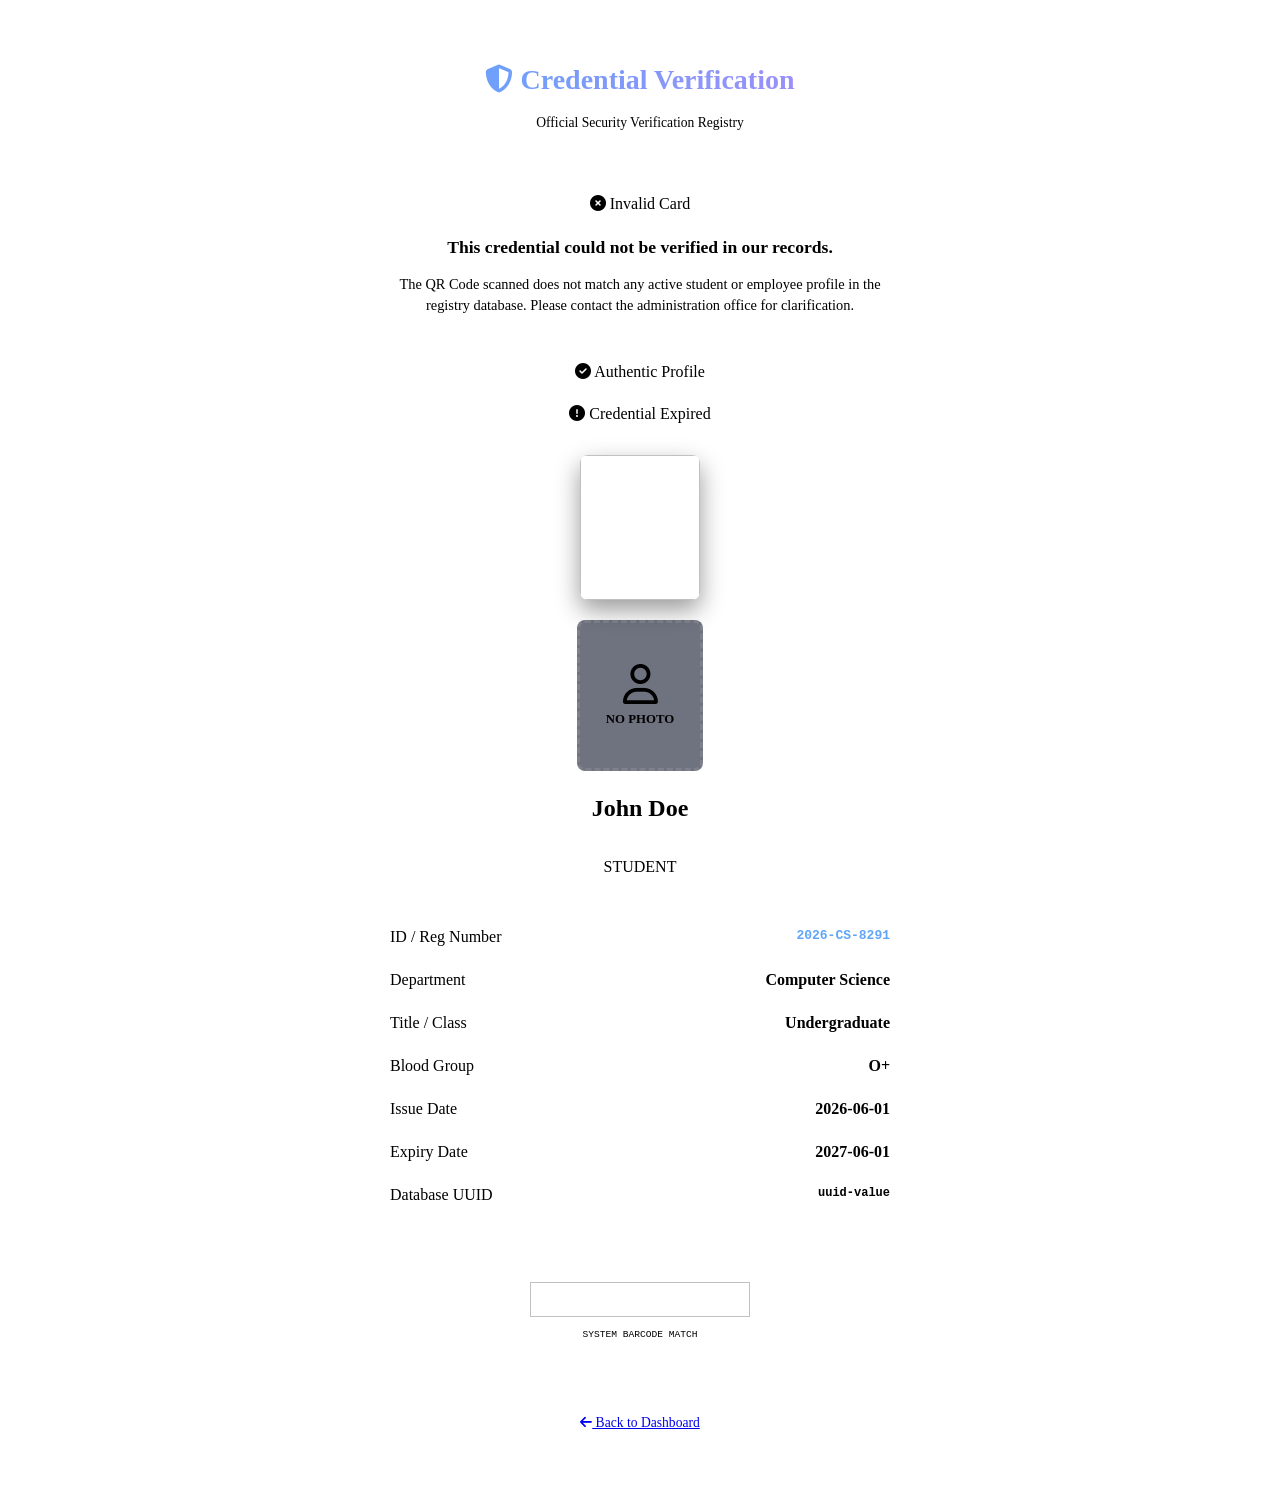
<file: src/main/resources/templates/verify.html>
<!DOCTYPE html>
<html xmlns:th="http://www.thymeleaf.org" lang="en">
<head>
    <meta charset="UTF-8">
    <meta name="viewport" content="width=device-width, initial-scale=1.0">
    <title>Credential Verification | Aura ID Card Suite</title>
    <!-- Custom CSS -->
    <link rel="stylesheet" th:href="@{/css/index.css}">
    <!-- Font Awesome Icons -->
    <link rel="stylesheet" href="https://cdnjs.cloudflare.com/ajax/libs/font-awesome/6.4.0/css/all.min.css">
    <style>
        .verification-container {
            max-width: 500px;
            margin: 4rem auto;
            text-align: center;
        }
        .profile-card-details {
            margin-top: 2rem;
            display: flex;
            flex-direction: column;
            align-items: center;
            gap: 1rem;
        }
        .profile-img-large {
            width: 120px;
            height: 145px;
            border-radius: 8px;
            object-fit: cover;
            border: 3px solid var(--accent-blue);
            box-shadow: 0 10px 25px rgba(0,0,0,0.4);
        }
        .profile-img-placeholder {
            width: 120px;
            height: 145px;
            border-radius: 8px;
            background: rgba(15, 23, 42, 0.6);
            border: 3px dashed rgba(255,255,255,0.1);
            display: flex;
            flex-direction: column;
            justify-content: center;
            align-items: center;
            color: var(--text-secondary);
        }
        .detail-row {
            display: flex;
            justify-content: space-between;
            width: 100%;
            padding: 0.75rem 0;
            border-bottom: 1px solid rgba(255, 255, 255, 0.05);
        }
        .detail-label {
            color: var(--text-secondary);
            font-weight: 500;
        }
        .detail-value {
            color: var(--text-primary);
            font-weight: 600;
        }
    </style>
</head>
<body>

    <div class="verification-container glass-panel">
        
        <div style="margin-bottom: 2rem;">
            <h1 style="font-size: 1.75rem; font-weight: 800; background: linear-gradient(to right, #60a5fa, #a78bfa); -webkit-background-clip: text; -webkit-text-fill-color: transparent;">
                <i class="fa-solid fa-shield-halved"></i> Credential Verification
            </h1>
            <p style="color: var(--text-secondary); font-size: 0.85rem; margin-top: 0.5rem;">Official Security Verification Registry</p>
        </div>

        <!-- NOT FOUND STATE -->
        <div th:if="${!found}" style="padding: 2rem 0;">
            <div class="seal seal-invalid" style="margin-bottom: 1.5rem;">
                <i class="fa-solid fa-circle-xmark"></i> Invalid Card
            </div>
            <p style="color: var(--text-primary); font-size: 1.1rem; font-weight: 600; margin-bottom: 1rem;">
                This credential could not be verified in our records.
            </p>
            <p style="color: var(--text-secondary); font-size: 0.9rem; line-height: 1.5;">
                The QR Code scanned does not match any active student or employee profile in the registry database. 
                Please contact the administration office for clarification.
            </p>
        </div>

        <!-- FOUND STATE -->
        <div th:if="${found}">
            
            <!-- VERIFIED ACTIVE STATE -->
            <div th:if="${active}" class="seal seal-valid" style="margin-bottom: 1.5rem;">
                <i class="fa-solid fa-circle-check"></i> Authentic Profile
            </div>

            <!-- VERIFIED EXPIRED STATE -->
            <div th:if="${!active}" class="seal seal-expired" style="margin-bottom: 1.5rem;">
                <i class="fa-solid fa-circle-exclamation"></i> Credential Expired
            </div>

            <div class="profile-card-details">
                <!-- User photo or placeholder -->
                <div th:if="${profile.photoFileName != null}">
                    <img th:src="@{/api/profiles/photos/{file}(file=${profile.photoFileName})}" class="profile-img-large">
                </div>
                <div th:if="${profile.photoFileName == null}" class="profile-img-placeholder">
                    <i class="fa-regular fa-user" style="font-size: 2.5rem; margin-bottom: 0.5rem;"></i>
                    <span style="font-size: 0.8rem; font-weight: bold;">NO PHOTO</span>
                </div>

                <h2 style="font-size: 1.5rem; font-weight: 700; margin-top: 0.5rem;" th:text="${profile.fullName}">John Doe</h2>
                <span class="badge" th:classappend="${profile.type.name() == 'STUDENT' ? 'badge-student' : (profile.type.name() == 'EMPLOYEE' ? 'badge-employee' : 'badge-user')}" th:text="${profile.type}">STUDENT</span>

                <!-- Info Grid -->
                <div style="width: 100%; margin-top: 1.5rem;">
                    <div class="detail-row">
                        <span class="detail-label">ID / Reg Number</span>
                        <span class="detail-value" style="font-family: monospace; color: #60a5fa;" th:text="${profile.registrationNumber}">2026-CS-8291</span>
                    </div>
                    <div class="detail-row" th:if="${profile.department != null && !profile.department.isEmpty()}">
                        <span class="detail-label">Department</span>
                        <span class="detail-value" th:text="${profile.department}">Computer Science</span>
                    </div>
                    <div class="detail-row" th:if="${profile.title != null && !profile.title.isEmpty()}">
                        <span class="detail-label">Title / Class</span>
                        <span class="detail-value" th:text="${profile.title}">Undergraduate</span>
                    </div>
                    <div class="detail-row" th:if="${profile.bloodGroup != null && !profile.bloodGroup.isEmpty()}">
                        <span class="detail-label">Blood Group</span>
                        <span class="detail-value" th:text="${profile.bloodGroup}">O+</span>
                    </div>
                    <div class="detail-row">
                        <span class="detail-label">Issue Date</span>
                        <span class="detail-value" th:text="${profile.issueDate}">2026-06-01</span>
                    </div>
                    <div class="detail-row">
                        <span class="detail-label">Expiry Date</span>
                        <span class="detail-value" th:text="${profile.expiryDate}">2027-06-01</span>
                    </div>
                    <div class="detail-row">
                        <span class="detail-label">Database UUID</span>
                        <span class="detail-value" style="font-size: 0.75rem; font-family: monospace;" th:text="${profile.uuid}">uuid-value</span>
                    </div>
                </div>

                <!-- Display matching layout barcodes/QR codes generated on the fly -->
                <div style="margin-top: 1.5rem; padding-top: 1.5rem; border-top: 1px dashed rgba(255,255,255,0.1); width: 100%; display: flex; flex-direction: column; align-items: center; gap: 0.75rem;">
                    <img th:src="${barcodeBase64}" style="height: 35px; width: 220px; object-fit: contain;">
                    <span style="font-size: 0.6rem; color: var(--text-secondary); font-family: monospace;">SYSTEM BARCODE MATCH</span>
                </div>
            </div>
        </div>

        <div style="margin-top: 3rem; padding-top: 1.5rem; border-top: 1px solid rgba(255,255,255,0.05);">
            <a href="/" class="btn btn-secondary" style="font-size: 0.85rem; padding: 0.5rem 1rem;">
                <i class="fa-solid fa-arrow-left"></i> Back to Dashboard
            </a>
        </div>

    </div>

</body>
</html>
</file>
